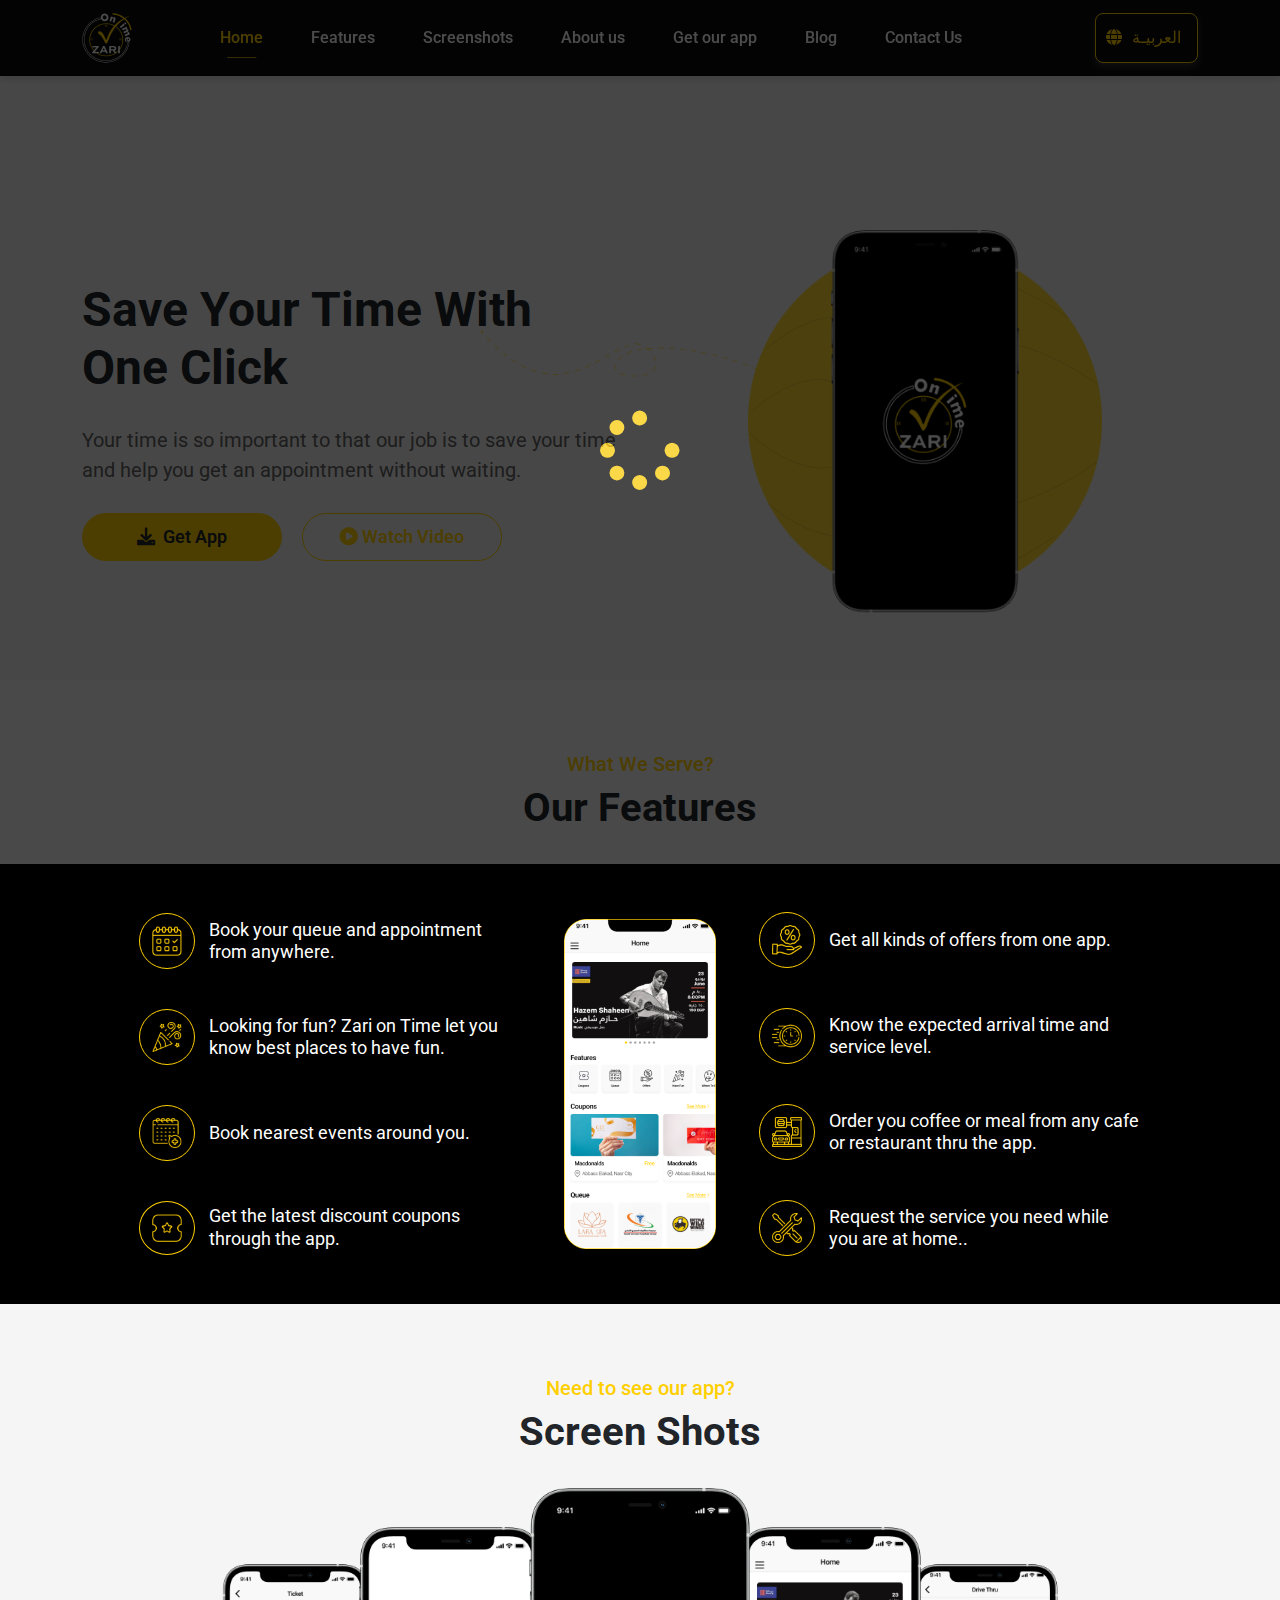
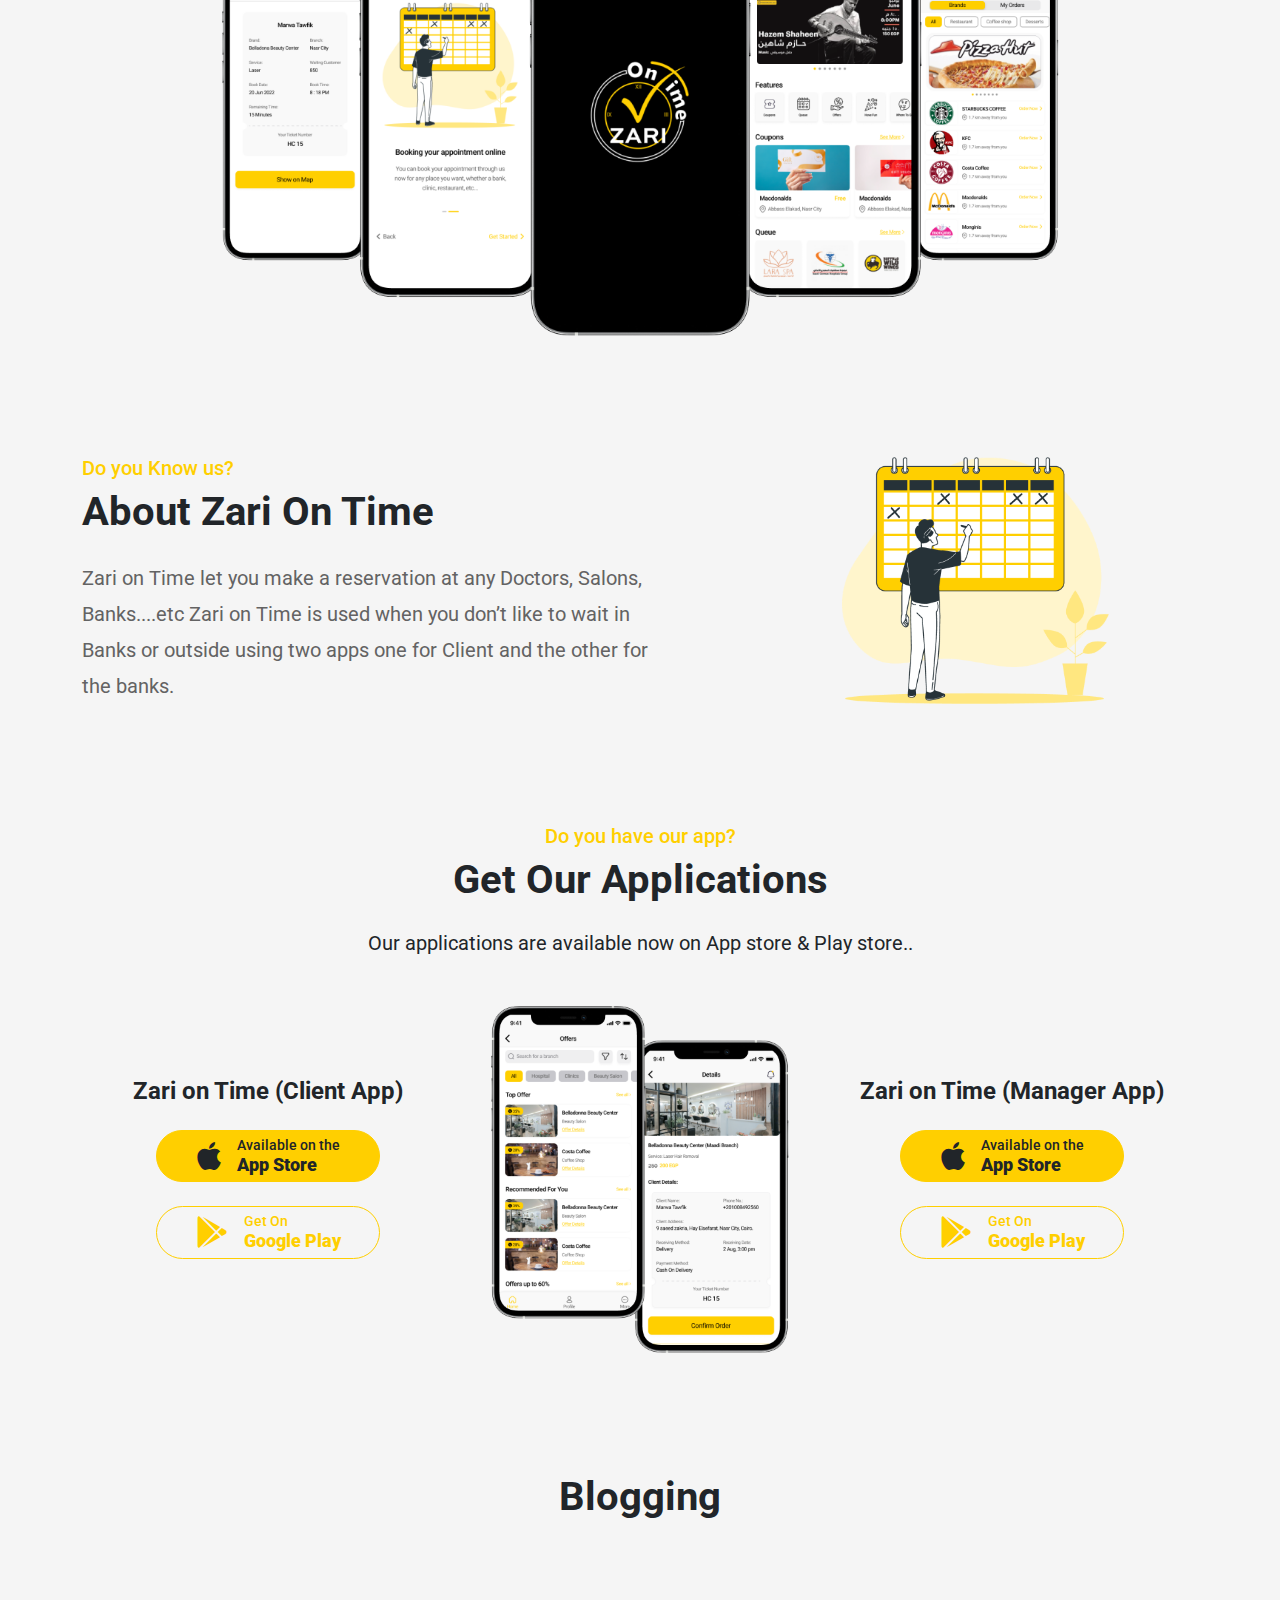
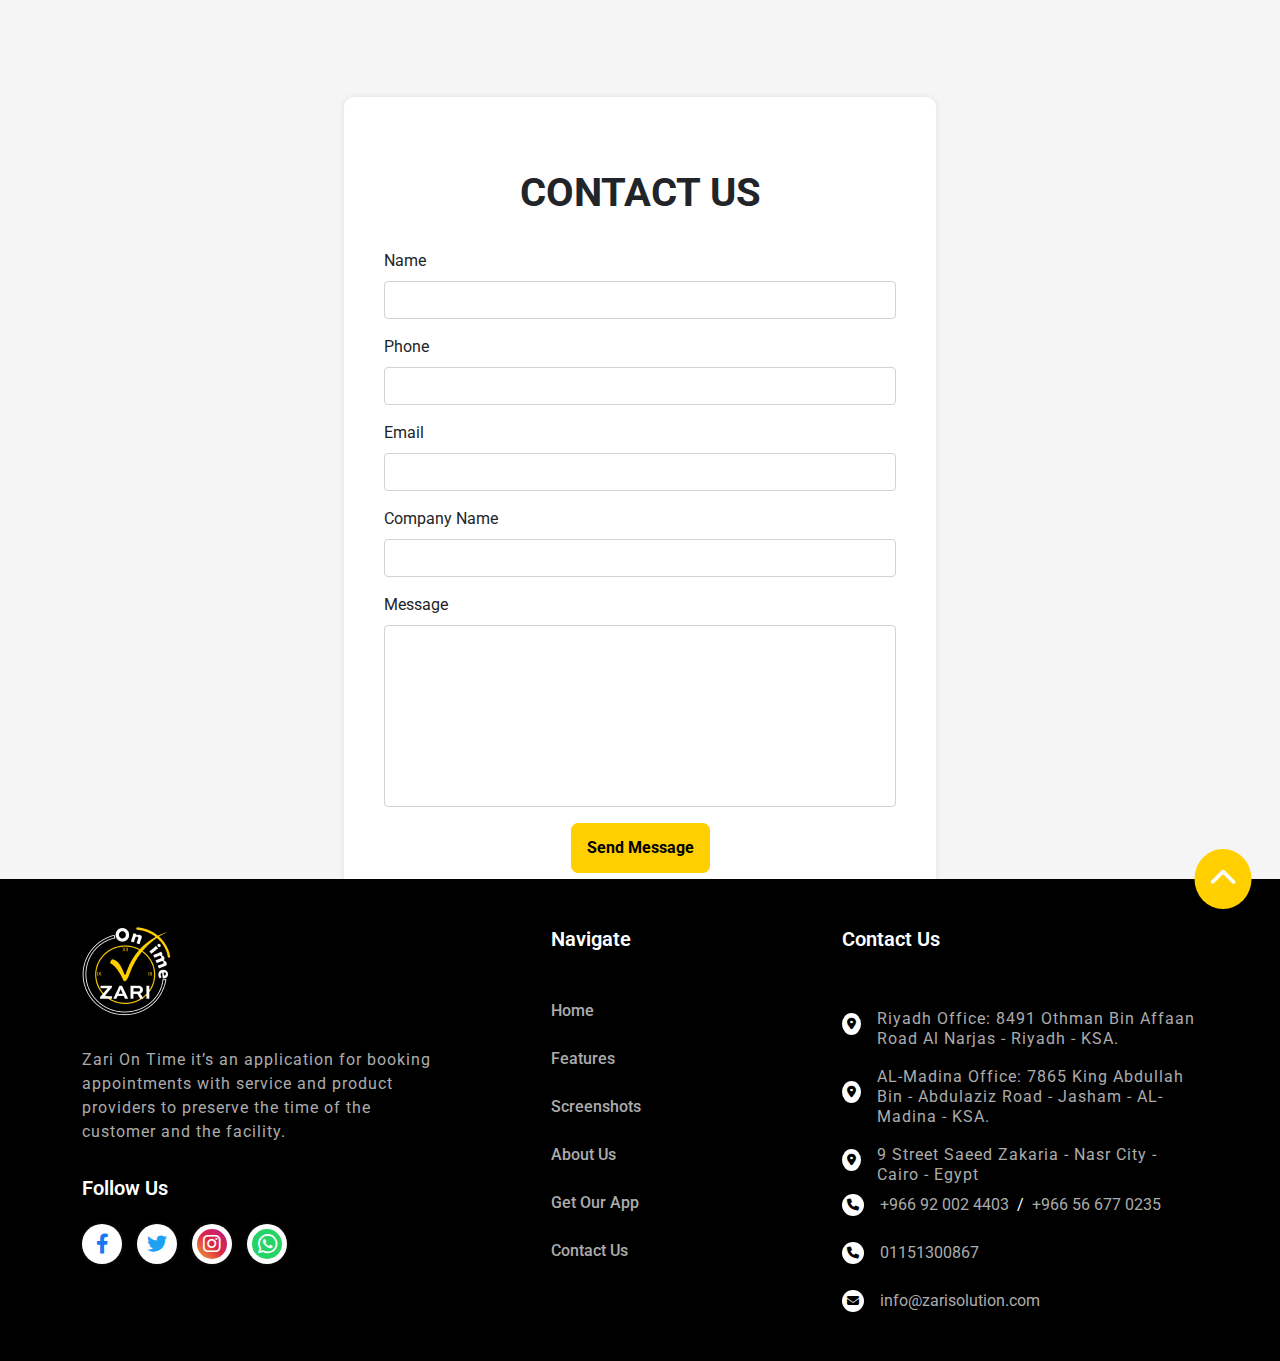
<file: index.html>
<!DOCTYPE html>
<html lang="en">

<head>
    <title> Zari On Time </title>
    <meta charset="UTF-8">
    <meta name="description" content="Zari On Time">
    <meta name="kaywords" content="Zari On Time">
    <meta http-equiv="X-UA-Compatible" content="IE=edge" />
    <meta name="viewport" content="width=device-width, initial-scale=1.0" />
    <meta name="author" content="AHMED RASHED" />
    <!-- Favicon -->
    <link href="imgs/favicon.ico" rel="icon">
    <link href="https://fonts.googleapis.com/css2?family=Roboto:wght@300;400;500;700;900&family=Tajawal:wght@400;500;600;700&display=swap" rel="stylesheet">
    <link rel="stylesheet" href="css/all.min.css">
    <link rel="stylesheet" href="css/bootstrap.min.css">
    <link rel="stylesheet" href="css/style.css">
</head>

    <!-- ready -->
    <div id="ready">
        <i class="fa fa-spinner fa-5x fa-spin"></i>
    </div>

    <!-- back to top -->
    <a id="topBtn" class="position-fixed bottom-0 end-0 translate-middle text-white">
        <i  class="fa-solid fa-chevron-up fs-3 p-3 main-bg rounded-circle"></i>
    </a>

    <!-- navbar -->
    <nav class="navbar navbar-expand-lg bg-nav fixed-top py-2">
        <div class="container">
            <a class="navbar-brand"><img src="imgs/on time logo-01.png" alt="on time logo"></a>
            <button class="navbar-toggler" type="button" data-bs-toggle="collapse"
                data-bs-target="#navbarSupportedContent" aria-controls="navbarSupportedContent" aria-expanded="false"
                aria-label="Toggle navigation">
            </button>
            <div class="collapse navbar-collapse" id="navbarSupportedContent">
                <ul class="navbar-nav me-auto mb-2 mb-lg-0 ms-0 ms-lg-5 py-3 py-lg-0 fw-bold">
                    <li class="nav-item">
                        <a class="nav-link active" aria-current="page" href="#home">Home</a>
                    </li>
                    <li class="nav-item">
                        <a class="nav-link" href="#features">Features</a>
                    </li>
                    <li class="nav-item">
                        <a class="nav-link" href="#screenshots">Screenshots</a>
                    </li>
                    <li class="nav-item">
                        <a class="nav-link" href="#about">About us</a>
                    </li>
                    <li class="nav-item">
                        <a class="nav-link" href="#get">Get our app</a>
                    </li>
                    <li class="nav-item">
                        <a class="nav-link " id="navBlog" href="#blog">Blog</a>
                    </li>
                    <li class="nav-item">
                        <a class="nav-link" href="#contact">Contact Us</a>
                    </li>
                </ul>
                <div class="custome d-flex justify-content-center align-items-center pb-4 pb-lg-0">
                    <div class="language py-2">
                        <i class="fa-solid fa-globe fs-6"></i>
                        <button class="py-1">العربيـة</button>
                    </div>
                </div>
            </div>
        </div>
    </nav>

    <!-- header section -->
    <header id="home" class="home position-relative">
        <div class="vectors">
            <img src="imgs/Vector 1.png" class="position-absolute w-25 mx-auto vector start-50 translate-middle"
                alt="vector">
        </div>
        <div class="total-header min-vh-70 d-flex justify-content-center align-items-center">
            <div class="container">
                <div class="row gy-5 d-flex justify-content-center align-items-center">
                    <div class="col-lg-6">
                        <div class="caption">
                            <h1 class="text-capitalize fw-bold mb-4">Save Your Time With One Click</h1>
                            <p class="mb-4 py-1">Your time is so important to that our job is to save your time and help
                                you get an appointment without waiting. </p>
                            <div class="buttons">
                                <a href="#get" class="btn rounded-pill main-btn me-lg-3 special-m"><i
                                        class="fa-solid fa-download me-1"></i> Get App</a>
                                <button type="button" class="modal-btn btn rounded-pill second-btn">
                                    <i class="fa-solid fa-circle-play me-1"></i>Watch Video
                                </button>
                            </div>
                        </div>
                    </div>
                    <div class="col-lg-6">
                        <div class="img-header text-center position-relative">
                            <img src="imgs/Group 24.png" class="w-60 yellow" alt="Group">
                            <div class="img-phone position-absolute top-50 start-50 translate-middle">
                                <img src="imgs/iPhone 12 Pro.png" class="w-100" alt="iPhone 12 Pro">
                            </div>
                        </div>
                    </div>
                </div>
                <div class="trailer">
                    <iframe src="https://www.youtube.com/embed/0EMTIXkuMOU" frameborder="0"></iframe>
                    <i class="fa-solid fa-xmark close"></i>
                </div>
            </div>
        </div>
    </header>

    <!-- features section -->
    <section id="features" class="features pt-5">
        <div class="container">
            <div class="main-title text-center py-4">
                <h5 class="main-color mb-2">What We Serve?</h5>
                <h2 class="fw-bold fs-1">Our Features</h2>
            </div>
        </div>
        <div class="container-fluid bg-black py-5">
            <div class="row gy-5 d-flex justify-content-center align-items-center">
                <div class="col-lg-5">
                    <div class="feature special">
                        <span><img src="imgs/booking (1).png" alt="booking"></span>
                        <p class="one">Book your queue and appointment from anywhere.</p>
                    </div>
                    <div class="feature special">
                        <span><img src="imgs/party (1).png" alt="party"></span>
                        <p class="two">Looking for fun? Zari on Time let you know best places to have fun.</p>
                    </div>
                    <div class="feature special">
                        <span><img src="imgs/schedule (1).png" alt="schedule"></span>
                        <p class="three">Book nearest events around you.</p>
                    </div>
                    <div class="feature special mb-0">
                        <span><img src="imgs/Ticket Star.png" alt="Ticket Star"></span>
                        <p class="seven">Get the latest discount coupons through the app.</p>
                    </div>
                </div>
                <div class="col-lg-2">
                    <div class="img-feature text-center">
                        <img src="imgs/Frame 2.png" alt="Frame">
                    </div>
                </div>
                <div class="col-lg-5">
                    <div class="feature special-second">
                        <span><img src="imgs/offer (1).png" alt="offer"></span>
                        <p class="four">Get all kinds of offers from one app.</p>
                    </div>
                    <div class="feature special-second">
                        <span><img src="imgs/fast-time 1.png" alt="fast-time"></span>
                        <p class="five">Know the expected arrival time and service level.</p>
                    </div>
                    <div class="feature special-second">
                        <span><img src="imgs/drive-thru (1).png" alt="drive-thru"></span>
                        <p class="six">Order you coffee or meal from any cafe or restaurant thru the app.</p>
                    </div>
                    <div class="feature special-second mb-0">
                        <span><img src="imgs/drive-thru (1) (1).png
                            " alt="services"></span>
                        <p class="eight">Request the service you need while you are at home..</p>
                    </div>
                </div>
            </div>
        </div>
    </section>

    <!-- screenshots section -->
    <section id="screenshots" class="screenshots py-5">
        <div class="container">
            <div class="main-title text-center py-4">
                <h5 class="main-color mb-2">Need to see our app?</h5>
                <h2 class="fw-bold fs-1">Screen Shots</h2>
            </div>
            <div class="img-screenshots text-center">
                <img src="imgs/Group 2 (2).png" alt="Group" class="w-75">
            </div>
        </div>
    </section>

    <!-- about us section -->
    <section id="about" class="about py-5">
        <div class="container py-4">
            <div class="row gy-5 d-flex justify-content-center align-items-center">
                <div class="col-lg-8">
                    <div class="main-title">
                        <h5 class="main-color mb-2">Do you Know us?</h5>
                        <h2 class="fw-bold fs-1 mb-4">About Zari On Time</h2>
                        <p class="fs-5 mb-0">Zari on Time let you make a reservation at any Doctors, Salons,
                            Banks....etc
                            Zari on Time is used when you don’t like to wait in Banks or outside using two apps one for
                            Client and the other for the banks.</p>
                    </div>
                </div>
                <div class="col-lg-4">
                    <div class="img-about">
                        <img src="imgs/Booking illustration.png" alt="Booking illustration">
                    </div>
                </div>
            </div>
        </div>
    </section>

    <!-- get our app section -->
    <section id="get" class="get pt-5">
        <div class="container">
            <div class="main-title text-center pb-5">
                <h5 class="main-color mb-2">Do you have our app?</h5>
                <h2 class="fw-bold fs-1 mb-4">Get Our Applications</h2>
                <p class="fs-5 mb-0">Our applications are available now on App store & Play store..</p>
            </div>
            <div class="row gy-5 gx-0 d-flex justify-content-center align-items-center">
                <div class="col-lg-4">
                    <div class="client text-center d-flex flex-column">
                        <h4 class="mb-4 fw-bold">Zari on Time (Client App)</h4>
                        <a target="_blank" href="https://apps.apple.com/eg/app/zari-on-time/id1659278448"
                            class="btn mx-auto rounded-pill main-btn mb-4 d-flex justify-content-center align-items-center">
                            <i class="fa-brands fa-apple me-3 fa-2x"></i>
                            <div class="parag text-start">
                                <p class="mb-0 available">Available on the</p>
                                <p class="mb-0 app">App Store</p>
                            </div>
                        </a>
                        <a target="_blank" href="https://play.google.com/store/apps/details?id=com.zari.zariontime"
                            class="btn mx-auto rounded-pill second-btn mb-4 d-flex justify-content-center align-items-center">
                            <i class="fa-brands fa-google-play me-3 fa-2x"></i>
                            <div class="parag text-start">
                                <p class="mb-0 get-on">Get On</p>
                                <p class="mb-0 app">Google Play</p>
                            </div>
                        </a>
                    </div>
                </div>
                <div class="col-lg-4">
                    <div class="img-apps text-center">
                        <img src="imgs/Group 25.png" alt="Group">
                    </div>
                </div>
                <div class="col-lg-4">
                    <div class="manager text-center d-flex flex-column">
                        <h4 class="mb-4 fw-bold">Zari on Time (Manager App)</h4>
                        <a target="_blank" href="https://apps.apple.com/eg/app/zot-manager/id1659275578"
                            class="btn mx-auto rounded-pill main-btn mb-4 d-flex justify-content-center align-items-center">
                            <i class="fa-brands fa-apple me-3 fa-2x"></i>
                            <div class="parag text-start">
                                <p class="mb-0 available">Available on the</p>
                                <p class="mb-0 app">App Store</p>
                            </div>
                        </a>
                        <a target="_blank" href="https://play.google.com/store/apps/details?id=com.zari.zari_manager"
                            class="btn mx-auto rounded-pill second-btn mb-4 d-flex justify-content-center align-items-center">
                            <i class="fa-brands fa-google-play me-3 fa-2x"></i>
                            <div class="parag text-start">
                                <p class="mb-0 get-on">Get On</p>
                                <p class="mb-0 app">Google Play</p>
                            </div>
                        </a>
                    </div>
                </div>
            </div>
        </div>
    </section>

    <!-- blogs section last update -->
    <section id="blog" class="blog p-5  ">
        <div class="container-fluid py-5">
            <div class="main-title text-center py-4"> 
                <h2 class="fw-bold fs-1 blog__title-h2">Blogging</h2>
            </div>
            <div class="row " id="rowData">

            </div>
        </div>
    
    </section>

    <!-- contact us section last update -->
    <section id="contact" class="contact p-5  ">
        <div class="container  py-5">
            <div class="main-title text-center py-4"> 
                <h2 class="fw-bold fs-1 main__title-h2">CONTACT US</h2>
            </div> 
            <form  onsubmit="sendMessage(); reset(); return false" class="contact-screenshots  ">
                        <div  class="mb-3">
                            <label for="label__name" class="form-label label__name ">Name</label>
                            <input type="text" name="" id="label__name" class="form-control" placeholder="" aria-describedby="helpId">
                        </div>
    
                        <div class="mb-3">
                            <label for="label__phone" class="form-label label__phone">Phone</label>
                            <input type="number" name="" id="label__phone" class="form-control" placeholder="" aria-describedby="helpId">
                        </div>
    
                        <div class="mb-3">
                            <label for="label__email" class="form-label label__email">Email</label>
                            <input type="email" name="" id="label__email" class="form-control" placeholder="" aria-describedby="helpId">
                        </div>

                        <div class="mb-3">
                            <label for="label__company" class="form-label label__company">Company Name</label>
                            <input type="text" name="" id="label__company" class="form-control" placeholder="" aria-describedby="helpId">
                        </div>

                        <div class="mb-3">
                            <label for="label__message" class="form-label label__message">Message</label>
                            <textarea class="form-control" style="resize: none;" id="label__message" rows="7"></textarea>
                        </div>
                        
                        <div class="contact-btn d-flex justify-content-center align-items-center">
                            <button  type='submit'  class="    m-auto btn__message">Send Message</button>
                        </div>
                </form>
        </div>
    </section>


    <!-- footer -->
    <footer id="footer" class="footer py-5 bg-black position-relative">
        <a id="btnTopFooter" class="position-absolute top-0 end-0 translate-middle text-white"><i
                class="fa-solid fa-chevron-up fs-3 p-3 main-bg rounded-circle"></i></a>
        <div class="container">
            <div class="row gy-5">
                <div class="col-lg-4">
                    <div class="logo-footer">
                        <img src="imgs/on time logo-01 (1).png" alt="on time logo">
                        <p>Zari On Time it’s an application for booking appointments with service and product providers
                            to preserve the time of the customer and the facility.</p>
                        <h5 class="mb-4">Follow us </h5>
                        <div class="icons-footer d-flex align-items-center">
                            <a target="_blank" href="https://www.facebook.com/zariontime"><i
                                    class="fa-brands fa-facebook-f"></i></a>
                            <a target="_blank" href="https://twitter.com/zariontime"><i
                                    class="fa-brands fa-twitter"></i></a>
                            <a target="_blank" href="https://www.instagram.com/zariontime/"><i
                                    class="fa-brands fa-instagram"></i></a>
                            <a target="_blank" href="https://wa.me/+966566770235"><i
                                    class="fa-brands fa-whatsapp"></i></a>
                            <!-- <a target="_blank" href="https://www.linkedin.com/in/zari-solution-ksa-12717623b/"><i -->
                                    <!-- class="fa-brands fa-linkedin-in"></i> -->
                            <!-- </a> -->
                        </div>
                    </div>
                </div>
                <div class="col-lg-4">
                    <div class="navigate w-50 mx-auto">
                        <h5 class="mb-5 first-navigate">navigate</h5>
                        <div class="links-navigate d-flex justify-content-center flex-column">
                            <a href="#home">Home</a>
                            <a href="#features">Features</a>
                            <a href="#screenshots">Screenshots</a>
                            <a href="#about">About Us</a>
                            <a href="#get">Get Our App</a>
                            <a href="#contact">Contact Us </a>
                        </div>
                    </div>
                </div> 
                <div class="col-lg-4">
                    <div class="navigate">
                        <h5 class="mb-5 contact">Contact us</h5>
                        <div class=" mb-2">
                            <a class="d-flex justify-content-start align-items-center" target="_blank" href="https://www.google.com/maps/place/24%C2%B049'57.9%22N+46%C2%B040'52.1%22E/@24.83275,46.6811389,17z/data=!3m1!4b1!4m5!3m4!1s0x0:0x3687992a9c90bef3!8m2!3d24.8327465!4d46.6811485?hl=en">
                                <span class="me-3"><i class="fa-solid fa-location-dot"></i></span>
                                <p class="lh-sm ksa">Riyadh Office: 8491 Othman Bin Affaan Road Al Narjas - Riyadh - KSA.</p>
                            </a>
                        </div>
                        <div class=" mb-2">
                            <a class="d-flex justify-content-start align-items-center" target="_blank" href="https://www.google.com/maps/place/%D8%AD%D9%84%D9%88%D9%84+%D8%B2%D8%A7%D8%B1%D9%8A+%7C+Zari+Solution%E2%80%AD/@24.4458955,39.7212279,12z/data=!4m5!3m4!1s0x15bd95836af1a273:0xee4e65a3556763e8!8m2!3d24.4685462!4d39.6643014" >
                                <span class="me-3"><i class="fa-solid fa-location-dot"></i></span>
                                <p class="lh-sm ksa2">AL-Madina Office: 7865 King Abdullah Bin - Abdulaziz Road - Jasham - AL-Madina - KSA.</p>
                            </a>
                        </div>
                        <div class=" mb-2">
                            <a class="d-flex justify-content-start align-items-center" target="_blank" href="https://www.google.com/maps/place/30%C2%B002'14.9%22N+31%C2%B020'40.5%22E/@30.0374722,31.3445833,17z/data=!3m1!4b1!4m5!3m4!1s0x0:0xdc72553b84eee945!8m2!3d30.037473!4d31.3445899" >
                                <span class="me-3"><i class="fa-solid fa-location-dot"></i></span>
                                <p class="lh-sm egy">9 Street Saeed Zakaria - Nasr City - Cairo - Egypt</p>
                            </a>
                        </div>
                        <div class="phone d-flex justify-content-start align-items-center mb-4 text-white">
                            <span class="me-3"><i class="fa-solid fa-phone"></i></span>
                            <a target="_blank" href="tel:+966 92 002 4403" class="me-2 first"> +966 92 002 4403</a> / <a
                                target="_blank" href="tel:+966566770235" class="ms-2 second"> +966 56 677 0235</a>
                        </div>
                        <div class="phone d-flex justify-content-start align-items-center mb-4 text-white">
                            <span class="me-3"><i class="fa-solid fa-phone"></i></span>
                            <a target="_blank" href="tel:01151300867" class="me-2"> 01151300867</a>
                        </div>
                        <div class="d-flex justify-content-start align-items-center">
                            <span class="me-3"><i class="fa-solid fa-envelope"></i></span>
                            <a target="_blank" href="mailto:info@zarisolution.com@gmail.com?subject = Feedback&body = Message"> info@zarisolution.com</a>
                        </div>
                    </div>
                </div>
            </div>
        </div>
    </footer>

    <!-- js files -->
    <script src="js/jquery-3.6.0.min.js"></script>
    <script src="js/bootstrap.bundle.min.js"></script>
    <script src="js/main.js"></script>
    <script>

    </script>
</body>

</html>
</file>
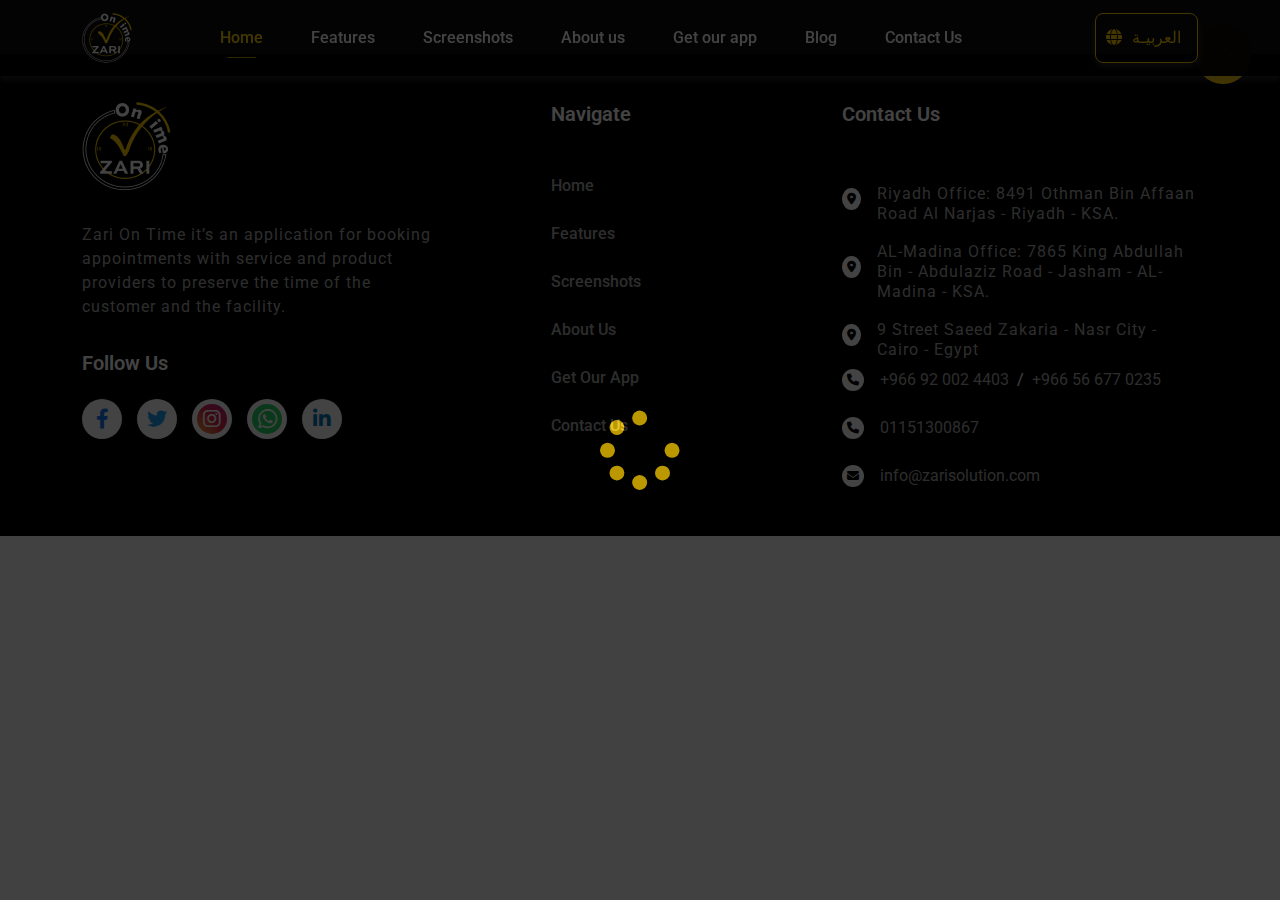
<file: blogsDetailes.html>
<!DOCTYPE html>
<html lang="en">

<head>
    <title> Zari On Time </title>
    <meta charset="UTF-8">
    <meta name="description" content="Zari On Time">
    <meta name="kaywords" content="Zari On Time">
    <meta http-equiv="X-UA-Compatible" content="IE=edge" />
    <meta name="viewport" content="width=device-width, initial-scale=1.0" />
    <meta name="author" content="AHMED RASHED" />
    <!-- Favicon -->
    <link href="imgs/favicon.ico" rel="icon">
    <link href="https://fonts.googleapis.com/css2?family=Roboto:wght@300;400;500;700;900&family=Tajawal:wght@400;500;600;700&display=swap" rel="stylesheet">
    <link rel="stylesheet" href="css/all.min.css">
    <link rel="stylesheet" href="css/bootstrap.min.css">
    <link rel="stylesheet" href="css/style.css">
</head>

    <!-- ready -->
    <div id="ready">
        <i class="fa fa-spinner fa-5x fa-spin"></i>
    </div>

    <!-- back to top -->
    <a id="topBtn" class="position-fixed bottom-0 end-0 translate-middle text-white">
        <i  class="fa-solid fa-chevron-up fs-3 p-3 main-bg rounded-circle"></i>
    </a>

    <!-- navbar -->
    <nav class="navbar navbar-expand-lg bg-nav fixed-top py-2">
        <div class="container">
            <a class="navbar-brand"><img src="imgs/on time logo-01.png" alt="on time logo"></a>
            <button class="navbar-toggler" type="button" data-bs-toggle="collapse"
                data-bs-target="#navbarSupportedContent" aria-controls="navbarSupportedContent" aria-expanded="false"
                aria-label="Toggle navigation">
            </button>
            <div class="collapse navbar-collapse" id="navbarSupportedContent">
                <ul class="navbar-nav me-auto mb-2 mb-lg-0 ms-0 ms-lg-5 py-3 py-lg-0 fw-bold">
                    <li class="nav-item">
                        <a class="nav-link active" aria-current="page" href="index.html#home">Home</a>
                    </li>
                    <li class="nav-item">
                        <a class="nav-link" href="index.html#features">Features</a>
                    </li>
                    <li class="nav-item">
                        <a class="nav-link" href="index.html#screenshots">Screenshots</a>
                    </li>
                    <li class="nav-item">
                        <a class="nav-link" href="index.html#about">About us</a>
                    </li>
                    <li class="nav-item">
                        <a class="nav-link" href="index.html#get">Get our app</a>
                    </li>
                    <li class="nav-item">
                        <a class="nav-link" href="index.html#blog">Blog</a>
                    </li>
                    <li class="nav-item">
                        <a class="nav-link" href="index.html#contact">Contact Us</a>
                    </li>
                </ul>
                <div class="custome d-flex justify-content-center align-items-center pb-4 pb-lg-0">
                    <div class="language py-2">
                        <i class="fa-solid fa-globe fs-6"></i>
                        <button class="py-1">العربيـة</button>
                    </div>
                </div>
            </div>
        </div>
    </nav>


        <!-- blogs section last update -->
        <section id="blog" class="blog   blog__bg-gradient">
            <div class="container    w-50 bg-light  py-5">
                <div class="row py-4" id="rowData">

    
                </div>
            </div>
     
        </section>

    <!-- footer -->
    <footer id="footer" class="footer py-5 bg-black position-relative">
        <a id="btnTopFooter" class="position-absolute top-0 end-0 translate-middle text-white"><i
                class="fa-solid fa-chevron-up fs-3 p-3 main-bg rounded-circle"></i></a>
        <div class="container">
            <div class="row gy-5">
                <div class="col-lg-4">
                    <div class="logo-footer">
                        <img src="imgs/on time logo-01 (1).png" alt="on time logo">
                        <p>Zari On Time it’s an application for booking appointments with service and product providers
                            to preserve the time of the customer and the facility.</p>
                        <h5 class="mb-4">Follow us </h5>
                        <div class="icons-footer d-flex align-items-center">
                            <a target="_blank" href="https://www.facebook.com/zariontime"><i
                                    class="fa-brands fa-facebook-f"></i></a>
                            <a target="_blank" href="https://twitter.com/zariontime"><i
                                    class="fa-brands fa-twitter"></i></a>
                            <a target="_blank" href="https://www.instagram.com/zariontime/"><i
                                    class="fa-brands fa-instagram"></i></a>
                            <a target="_blank" href="https://wa.me/+966566770235"><i
                                    class="fa-brands fa-whatsapp"></i></a>
                            <a target="_blank" href="https://www.linkedin.com/in/zari-solution-ksa-12717623b/"><i
                                    class="fa-brands fa-linkedin-in"></i></a>
                        </div>
                    </div>
                </div>
                <div class="col-lg-4">
                    <div class="navigate w-50 mx-auto">
                        <h5 class="mb-5 first-navigate">navigate</h5>
                        <div class="links-navigate d-flex justify-content-center flex-column">
                            <a href="index.html#home">Home</a>
                            <a href="index.html#features">Features</a>
                            <a href="index.html#screenshots">Screenshots</a>
                            <a href="index.html#about">About Us</a>
                            <a href="index.html#get">Get Our App</a>
                            <a href="index.html#contact">Contact Us </a>
                        </div>
                    </div>
                </div>
                <div class="col-lg-4">
                    <div class="navigate">
                        <h5 class="mb-5 contact">Contact us</h5>
                        <div class=" mb-2">
                            <a class="d-flex justify-content-start align-items-center" target="_blank" href="https://www.google.com/maps/place/24%C2%B049'57.9%22N+46%C2%B040'52.1%22E/@24.83275,46.6811389,17z/data=!3m1!4b1!4m5!3m4!1s0x0:0x3687992a9c90bef3!8m2!3d24.8327465!4d46.6811485?hl=en">
                                <span class="me-3"><i class="fa-solid fa-location-dot"></i></span>
                                <p class="lh-sm ksa">Riyadh Office: 8491 Othman Bin Affaan Road Al Narjas - Riyadh - KSA.</p>
                            </a>
                        </div>
                        <div class=" mb-2">
                            <a class="d-flex justify-content-start align-items-center" target="_blank" href="https://www.google.com/maps/place/%D8%AD%D9%84%D9%88%D9%84+%D8%B2%D8%A7%D8%B1%D9%8A+%7C+Zari+Solution%E2%80%AD/@24.4458955,39.7212279,12z/data=!4m5!3m4!1s0x15bd95836af1a273:0xee4e65a3556763e8!8m2!3d24.4685462!4d39.6643014" >
                                <span class="me-3"><i class="fa-solid fa-location-dot"></i></span>
                                <p class="lh-sm ksa">AL-Madina Office: 7865 King Abdullah Bin - Abdulaziz Road - Jasham - AL-Madina - KSA.</p>
                            </a>
                        </div>
                        <div class=" mb-2">
                            <a class="d-flex justify-content-start align-items-center" target="_blank" href="https://www.google.com/maps/place/30%C2%B002'14.9%22N+31%C2%B020'40.5%22E/@30.0374722,31.3445833,17z/data=!3m1!4b1!4m5!3m4!1s0x0:0xdc72553b84eee945!8m2!3d30.037473!4d31.3445899" >
                                <span class="me-3"><i class="fa-solid fa-location-dot"></i></span>
                                <p class="lh-sm ksa">9 Street Saeed Zakaria - Nasr City - Cairo - Egypt</p>
                            </a>
                        </div>
 
                        <div class="phone d-flex justify-content-start align-items-center mb-4 text-white">
                            <span class="me-3"><i class="fa-solid fa-phone"></i></span>
                            <a target="_blank" href="tel:+966 92 002 4403" class="me-2 first"> +966 92 002 4403</a> / <a
                                target="_blank" href="tel:+966566770235" class="ms-2 second"> +966 56 677 0235</a>
                        </div>
                        <div class="phone d-flex justify-content-start align-items-center mb-4 text-white">
                            <span class="me-3"><i class="fa-solid fa-phone"></i></span>
                            <a target="_blank" href="tel:01151300867" class="me-2"> 01151300867</a>
                        </div>
                        <div class="d-flex justify-content-start align-items-center">
                            <span class="me-3"><i class="fa-solid fa-envelope"></i></span>
                            <a target="_blank" href="mailto:info@zarisolution.com@gmail.com?subject = Feedback&body = Message"> info@zarisolution.com</a>
                        </div>
                    </div>
                </div>
            </div>
        </div>
    </footer>

    <!-- js files -->
    <script src="js/bootstrap.bundle.min.js"></script>
    <script src="js/jquery-3.6.0.min.js"></script>
    <script src="js/main.js"></script>
    <script src="js/detailsBlogs.js"></script>

</body>

</html>
</file>
<file: css/style.css>
:root {
    --mainColor: #FFCF00;
    --mainColorForm: #ffd00099;
}

body {
    font-family: 'Roboto', sans-serif;
    background-color: #F5F5F5;
    overflow: hidden;
}

#ready {
    text-align: center;
    z-index: 99999;
    position: fixed;
    inset: 0;
    display: flex;
    justify-content: center;
    align-items: center;
    color: var(--mainColor);
    background-color: #000;
}

#topBtn {
    cursor: pointer;
    z-index: 99999;
    display: none;
}

a {
    text-decoration: none !important;
}

a:focus {
    box-shadow: none !important;
}

i,
img {
    cursor: pointer;
}

.main-color {
    color: var(--mainColor);
}

.main-bg {
    background-color: var(--mainColor);
}


/* navbar */
.navbar {
    box-shadow: 0px 4px 6px rgba(147, 147, 147, 0.26);
}

.navbar .navbar-toggler {
    transition: all 0.25s;
    position: relative;
    width: 40px;
    height: 40px;
    margin-right: 15px;
    cursor: pointer;
}

.navbar .navbar-toggler::before {
    content: '';
    position: absolute;
    width: 25px !important;
    height: 3px !important;
    background-color: var(--mainColor);
    transition: all 0.25s;
    transform: translateY(-10px);
    box-shadow: 0 10px 0 var(--mainColor);
}

.navbar .navbar-toggler.convert::before {
    transform: translateY(0px) rotate(45deg);
    box-shadow: 0 0 0 var(--mainColor);
}

.navbar .navbar-toggler::after {
    content: '';
    position: absolute;
    width: 25px !important;
    height: 3px !important;
    background-color: var(--mainColor);
    transition: all 0.25s;
    transform: translateY(10px);
}

.navbar .navbar-toggler.convert::after {
    transform: translateY(0px) rotate(-45deg);
}

.navbar .navbar-toggler:focus,
.navbar .navbar-toggler:hover {
    box-shadow: none;
}

.navbar .navbar-nav li {
    margin: auto 1rem;
}

.navbar .navbar-nav li a {
    color: #fff;
    position: relative;
    font-weight: 500;
    transition: all 0.25s;
    text-align: center;
}

.navbar .navbar-nav li a::before {
    content: '';
    position: absolute;
    width: 50%;
    opacity: 0;
    height: 1px;
    background-color: var(--mainColor);
    bottom: 0;
    right: 100%;
    transition: all 0.25s;
}

.active,
.navbar-nav a:focus,
.navbar-nav a:hover {
    color: var(--mainColor) !important;
}

.active::before,
.navbar-nav a:focus::before,
.navbar-nav a:hover::before {
    right: 0% !important;
    transform: translateX(-50%) !important;
    opacity: 0.7 !important;
}

.bg-nav {
    background-color: rgba(0, 0, 0, 0.95);
}

.navbar-collapse {
    /* background-color: rgba(0, 0, 0, 0.9); */
    transition: all 0.5s;
}

.custome div {
    border: 1px solid var(--mainColor);
    border-radius: 8px;
    background-color: transparent;
    padding: 10px;
    cursor: pointer;
    color: var(--mainColor);
    box-shadow: 0px 4px 6px rgba(147, 147, 147, 0.26);
}

.custome .language,
.language i {
    transition: all 0.25s;
}

.custome .language:hover {
    background-color: var(--mainColor);
}

.custome .language:hover button,
.custome .language:hover h5 {
    color: #fff !important;
}

/* .custome .language:hover option[value] {
    color: var(--mainColor) !important;
} */

.custome .language:hover.language i {
    color: #fff !important;
}

.custome .language button {
    color: var(--mainColor);
    border: none;
    outline: none;
    background-color: transparent;
    cursor: pointer;
    transition: all 0.25s;
}

/* option {
    transition: all 0.25s;
} */

/* Responsive navbar */

@media screen and (max-width: 992px) {

    .active::before,
    .navbar-nav a:focus::before,
    .navbar-nav a:hover::before {
        display: none !important;
    }

    .navbar .navbar-nav li {
        margin: auto;
    }

    .navbar .navbar-nav li a {
        margin-bottom: 0.75rem;
    }
}

/* header  */
.home {
    margin-top: 50px;
    /* background-color: rgba(249, 249, 249, 0.8); */
    background-color: rgba(238, 238, 238, 0.8);
}

.total-header {
    padding-top: 7rem;
}

.min-vh-70 {
    min-height: 70vh;
}

.caption h1 {
    font-size: 3.5rem;
}

.caption p {
    color: #636363;
    font-size: 20px;
}

.buttons a,
.buttons button {
    font-size: 18px;
    padding-top: 12px;
    padding-bottom: 12px;
    width: 200px;
    font-weight: 600;
    line-height: 22px;
    transition: all 0.25s;
}

.trailer {
    position: fixed;
    top: 50%;
    left: 50%;
    transform: translate(-50%, -50%);
    z-index: 10000;
    background-color: rgba(0, 0, 0, 0.907);
    width: 100%;
    min-height: 70vh;
    display: flex;
    justify-content: center;
    align-items: center;
    visibility: hidden;
    opacity: 0;
}

.trailer.play {
    visibility: visible;
    opacity: 1;
}

.trailer video {
    position: relative;
    width: 900px;
    outline: none;
}

.close {
    position: absolute;
    top: 30px;
    right: 30px;
    cursor: pointer;
    filter: invert(1);
    font-size: 30px;
}

@media screen and (max-width: 992px) {
    .trailer video {
        max-width: 90%;
    }
}

.main-btn {
    background-color: var(--mainColor);
    /* color: #fff; */
    border: 1px solid var(--mainColor);
}

.main-btn:hover {
    background-color: transparent;
    color: var(--mainColor);
}

.second-btn {
    background-color: transparent;
    color: var(--mainColor);
    border: 1px solid var(--mainColor);
}

.second-btn:hover {
    background-color: var(--mainColor);
    color: #fff;
}

.caption,
.img-header {
    position: relative;
    z-index: 2;
}

.img-phone img {
    /* height: 22rem; */
    /* position: relative; */
    /* z-index: 2; */
    transition: all 0.5s;
}

.img-phone img:hover {
    transform: scale(1.1, 1.1);
}

.vectors .vector {
    top: 50%;
}

/* Responsive header section */

@media screen and (max-width: 992px) {
    .total-header .row {
        flex-direction: column-reverse;
    }

    .total-header {
        padding-bottom: 2.5rem;
    }

    .caption,
    .img-header {
        width: 75%;
        margin-right: auto;
        margin-left: auto;
    }

    .caption p {
        font-size: 18px;
    }

    .vectors {
        display: none !important;
    }

}

@media screen and (min-width: 1200px) and (max-width: 1400px) {
    .img-header>img {
        width: 65% !important;
    }

    .img-phone>img {
        width: 85% !important;
    }

    .caption h1 {
        font-size: 3rem;
    }
}

@media screen and (min-width: 992px) and (max-width: 1200px) {
    .img-header>img {
        width: 70% !important;
    }

    .img-phone>img {
        width: 80% !important;
    }
}

@media screen and (min-width: 768px) and (max-width: 992px) {
    .img-header>img {
        width: 70% !important;
    }

    .img-phone>img {
        width: 90% !important;
    }
}

@media screen and (min-width: 768px) and (max-width: 1200px) {
    .caption h1 {
        font-size: 2.5rem;
    }
}

@media screen and (max-width: 768px) {
    .img-header>img {
        width: 70% !important;
    }

    .img-phone>img {
        width: 80% !important;
    }

    .caption h1 {
        font-size: 2rem;
    }

    .buttons a {
        /* width: 150px; */
        margin-bottom: 1.25rem;
    }
}

/* @media screen and (min-width: 300px) and (max-width: 500px){
    .special-m{
        margin-bottom: 1rem;
        margin-left: 20px;
    }
} */

/* Features section */

.feature {
    width: 75%;
    display: flex;
    /* justify-content: center; */
    align-items: center;
    margin-bottom: 2.5rem;
}

.special {
    margin-left: auto;
}

.special-second {
    margin-right: auto;
}

.feature span {
    display: flex;
    justify-content: center;
    align-items: center;
    padding: 12px;
    margin-right: 14px;
    border: 1px solid var(--mainColor);
    border-radius: 50%;
}

.feature span img {
    width: 30px;
    transition: all 0.5s;
}

.feature span img:hover {
    transform: scale(1.15, 1.15);
}

.feature p {
    color: #fff;
    margin-bottom: 0;
    font-size: 18px;
    line-height: 1.25;
}

.img-feature img {
    width: 80%;
    transition: all 0.5s;
}

.img-feature img:hover {
    transform: scale(1.1, 1.1);
}


/* Responsive */

@media screen and (min-width: 992px) and (max-width: 1200px) {
    .img-feature img {
        width: 100%;
    }
}

@media screen and (max-width: 992px) {
    .feature {
        margin-right: auto;
        margin-left: auto;
    }

    .special {
        margin-right: auto;
    }

    .special-second {
        margin-left: auto;
    }

    .img-feature img {
        width: 25%;
    }
}

/* about us section */
.about .main-title p {
    width: 80%;
    line-height: 1.8;
    color: #636363;
    font-size: 20px;
}

.about .img-about img {
    width: 75%;
    transition: all 0.5s;
}

.about .img-about img:hover {
    transform: scale(1.1, 1.1);
}

/* Responsive */

@media screen and (min-width: 992px) and (max-width: 1200px) {
    .about .img-about img {
        width: 100%;
    }
}

@media screen and (min-width: 768px) and (max-width: 992px) {
    .about .img-about img {
        width: 70%;
    }
}

@media screen and (max-width: 992px) {

    .about .main-title,
    .about .img-about {
        text-align: center;
    }

    .about .main-title p {
        margin-left: auto;
        margin-right: auto;
    }
}


/* get app section */
.parag>p {
    font-size: 14px;
    line-height: 1.2;
    font-weight: 500;
}

.parag .app {
    font-size: 18px;
    font-weight: 900;
    line-height: 1.2;
}

.client a,
.manager a {
    width: 60%;
}

.img-apps img {
    width: 80%;
    transition: all 0.5s;
}

.img-apps img:hover {
    transform: scale(1.1, 1.1);
}

/* Responsive */

@media screen and (min-width: 992px) and (max-width: 1200px) {
    .img-apps img {
        width: 100%;
    }
}

@media screen and (min-width: 768px) and (max-width: 992px) {

    .client a,
    .manager a {
        width: 28% !important;
    }
}


@media screen and (max-width: 992px) {

    .get .main-title,
    .img-apps {
        width: 75%;
        margin-left: auto;
        margin-right: auto;
    }

    .img-apps img {
        width: 75%;
    }
}

@media screen and (max-width: 768px) {

    .client a,
    .manager a {
        width: 40% !important;
    }
}



/* footer */
.footer h5 {
    text-transform: capitalize;
    color: #fff;
    font-weight: 600;
}

.footer p {
    color: #ACACAC;
    letter-spacing: 1px;
    margin: 2rem 0;
}

.icons-footer a {
    width: 40px;
    height: 40px;
    background-color: #fff;
    display: flex;
    justify-content: center;
    align-items: center;
    margin-right: 15px;
    font-size: 18px;
    border-radius: 50%;
    box-shadow: 0px 0px 4px rgba(154, 154, 154, 0.15);
}

.icons-footer i {
    font-size: 20px;
}

.icons-footer a .fa-facebook-f {
    color: #1877f2;
}

.icons-footer a .fa-twitter {
    color: #1da1f2;
}

.icons-footer a .fa-instagram {
    width: 30px;
    height: 30px;
    border-radius: 50%;
    display: flex;
    justify-content: center;
    align-items: center;
    color: #fff;
    background: #f09433;
    background: -moz-linear-gradient(45deg, #f09433 0%, #e6683c 25%, #dc2743 50%, #cc2366 75%, #bc1888 100%);
    background: -webkit-linear-gradient(45deg, #f09433 0%, #e6683c 25%, #dc2743 50%, #cc2366 75%, #bc1888 100%);
    background: linear-gradient(45deg, #f09433 0%, #e6683c 25%, #dc2743 50%, #cc2366 75%, #bc1888 100%);
    filter: progid:DXImageTransform.Microsoft.gradient(startColorstr='#f09433', endColorstr='#bc1888', GradientType=1);
}

.icons-footer a .fa-whatsapp {
    width: 30px;
    height: 30px;
    border-radius: 50%;
    display: flex;
    justify-content: center;
    align-items: center;
    color: #fff;
    background: #25d366;
    font-size: 22px !important;
}

.icons-footer a .fa-linkedin-in {
    color: #0077b5;
}

.links-navigate a {
    color: #ECECEC;
    font-weight: 500;
    margin-bottom: 1.5rem;
    transition: all 0.3s;
}

.links-navigate a:hover {
    color: var(--mainColor);
}

.navigate a {
    color: #ACACAC;
}

.navigate span {
    padding: 5px;
    background-color: #fff;
    border-radius: 50%;
    color: #000 !important;
    display: inline-flex;
    justify-content: center;
    align-items: center;
}

.navigate span i {
    font-size: 12px;
}

.navigate div p {
    margin-top: 10px;
    margin-bottom: 0px;
    text-align: start;
}

/* Responsive footer */
/* last update */
@media screen and (min-width: 1400px) {
    .footer {

        /* margin-top: -100px; */
    }
}

@media screen and (min-width: 992px) and (max-width: 1400px) {
    .footer {
        margin-top: -90px;
    }
}

@media screen and (max-width: 992px) {

    .icons-footer {
        justify-content: center;
    }

    .logo-footer,
    .navigate {
        width: 75% !important;
        margin-left: auto;
        margin-right: auto;
    }
}

/* last update CONTACT US */

.contact .container {
    box-shadow: 0 0 5px #ddd;
    background-color: #FFFFFF;
    width: 50%;
    display: flex;
    justify-content: center;
    align-items: center;
    flex-direction: column;
    border-radius: 10px;
}

@media screen and (max-width: 992px) {
    .contact .container {
        width: 100% !important;
    }
}

.contact .container .contact-screenshots {
    width: 90%;
}

.contact-btn button:hover {
    background-color: transparent !important;
    color: var(--mainColor);
    border: 1px solid var(--mainColor);
}

.contact-btn button {
    box-shadow: 0 0 7px #ddd;
    transition: all 0.5s;
    font-weight: 700;
    padding: 12px 15px;
    border-radius: 7px;
    background-color: var(--mainColor) !important;
    border: 1px solid var(--mainColor);
    color: black;
    box-shadow: none;

}

/* start Blog style */
.app__blog .bg-blog {
    background-color: #f1f1f1;
}

.app__blog .bg-blog .app__blog-h3 {
    margin-top: 16px;
    margin-bottom: 17px;
    font-family: 'Tajawal';
    font-style: normal;
    font-weight: 500;
    font-size: 20px;
    line-height: 24px; 
    /* Black */

    color: #000000;

}
.blogAuthor{
    /* Arabic (Nav bar) */

    font-family: 'Tajawal';
    font-style: normal;
    font-weight: 500;
    font-size: 18px;
    line-height: 22px; 
    text-align: right;

    /* Dark Gray */ 
    color: #4A4A4A;
}
.app__Blog-footer{
    display: flex ;
    justify-content: space-between;
}
.app__Blog-footer-right i{
    color: #4A4A4A;
    
}
/* end Blog style */ 

/* scroll */
::-webkit-scrollbar {
    width: 6px;
}

::-webkit-scrollbar-track {
    background-color: black;
}

::-webkit-scrollbar-thumb {
    background-color: var(--mainColor);
    border-radius: 50px;
}

.form-control:focus {
    outline: 0;
    box-shadow: 0 0 0 0.25rem var(--mainColorForm) !important;
    border-color: var(--mainColor);
}

/* .form-control { */
/* outline: 0; */
/* box-shadow: 0 0 0 0.25rem   rgba(180, 11, 11, 0.745) !important; */
/* border-color:red; */
/* } */

/* Blogs */
.blog__bg-gradient{
    background-color: rgb(223, 222, 222);
}
.blog .bg-light{
    background:white !important
}
@media screen and (max-width:1200px) {
    
    .blog .bg-light {
        width:80% !important;
}
}
@media screen and (max-width:767px) {
    
    .blog .bg-light {
        width:100% !important;
}
}
</file>
